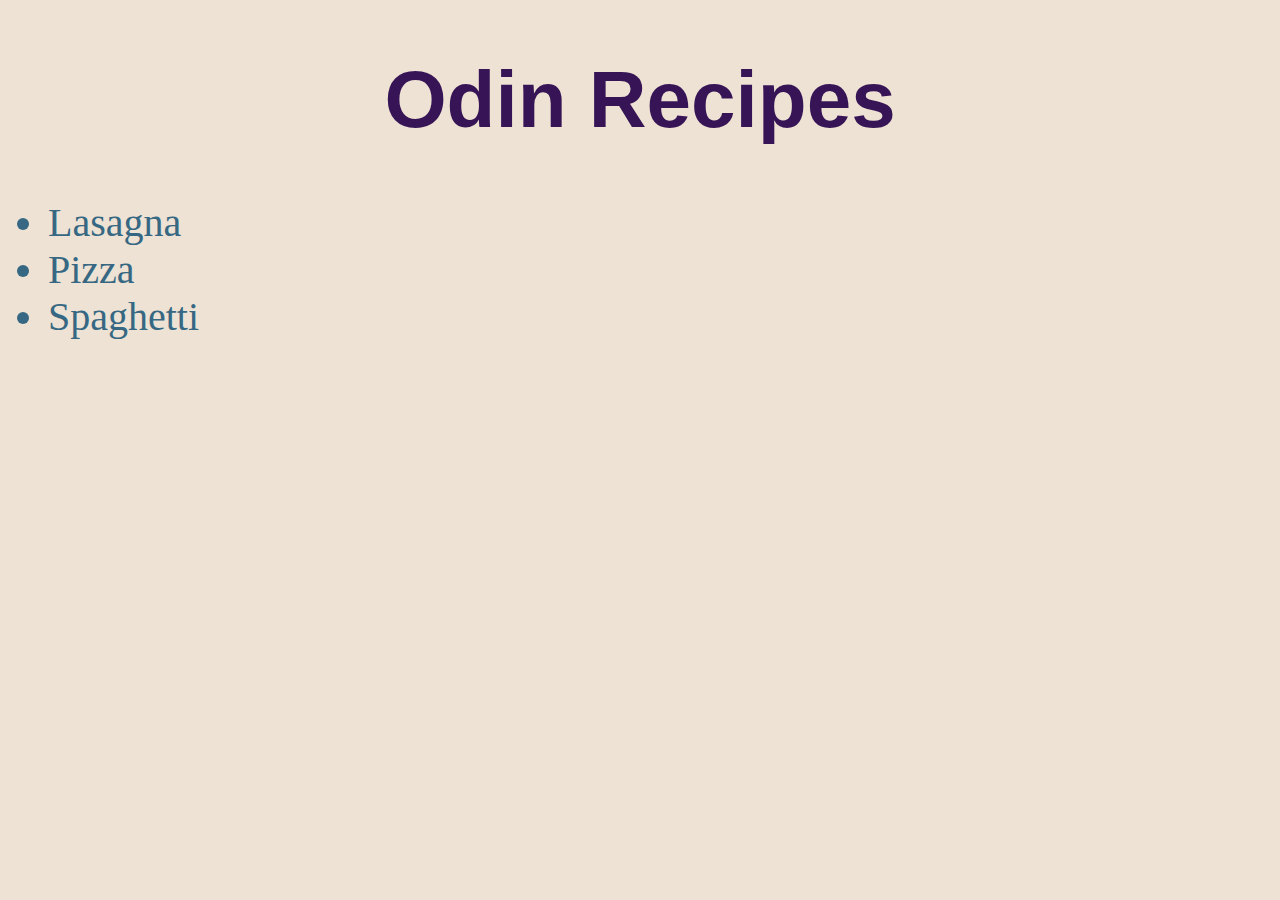
<file: index.html>
<!DOCTYPE html>
<html lang="en">
    <head>
        <meta charset="UTF-8">
        <title>Homepage</title>
        <link rel="stylesheet" href="style.css">
    </head>

    <body>
        <h1>Odin Recipes</h1>
        <ul class="recipes">
            <li><a class="recipes" href="recipes/lasagna.html">Lasagna</a></li> 
            <li><a class="recipes" href="recipes/pizza.html">Pizza</a></li>
            <li><a class="recipes" href="recipes/spaghetti.html">Spaghetti</a></li>
        </ul>
    </body>
</html>
</file>
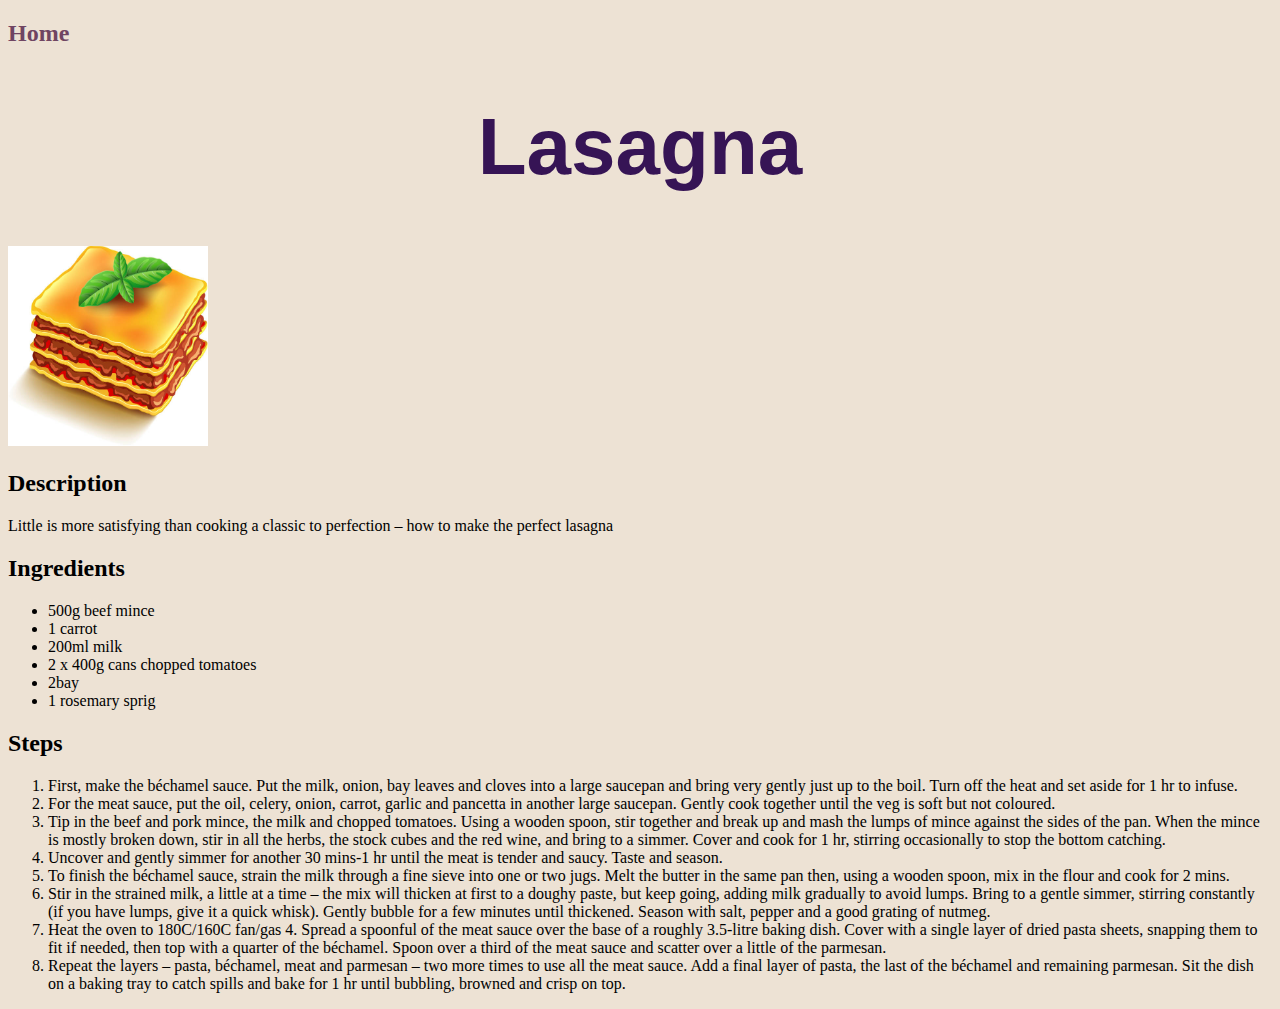
<file: recipes/lasagna.html>
<!DOCTYPE html>
<html lang="en">
    <head>
        <meta charset="UTF-8">
        <title>Lasagna</title>
        <link rel="stylesheet" href="../style.css">
    </head>

    <body>
        <h2><a class="home" href="../index.html">Home</a></h2>
        <h1>Lasagna</h1>
        <img src="../images/lasagna.jpeg" alt="lasagna" width="200" height="200">
        
        <h2>Description</h2>
        <p>Little is more satisfying than cooking a classic to perfection – how to make the perfect lasagna</p>

        <h2>Ingredients</h2>
        <ul>
            <li>500g beef mince</li>
            <li>1 carrot</li>
            <li>200ml milk</li>
            <li>2 x 400g cans chopped tomatoes</li>
            <li>2bay </li>
            <li>1 rosemary sprig</li>
        </ul>
        
        <h2>Steps</h2>
        <ol>
        <li>First, make the béchamel sauce. Put the milk, onion, bay leaves and cloves into a large saucepan and bring very gently just up to the boil. Turn off the heat and set aside for 1 hr to infuse.</li>
        <li>For the meat sauce, put the oil, celery, onion, carrot, garlic and pancetta in another large saucepan. Gently cook together until the veg is soft but not coloured.</li>
        <li>Tip in the beef and pork mince, the milk and chopped tomatoes. Using a wooden spoon, stir together and break up and mash the lumps of mince against the sides of the pan. When the mince is mostly broken down, stir in all the herbs, the stock cubes and the red wine, and bring to a simmer. Cover and cook for 1 hr, stirring occasionally to stop the bottom catching.</li>
        <li>Uncover and gently simmer for another 30 mins-1 hr until the meat is tender and saucy. Taste and season.</li>
        <li>To finish the béchamel sauce, strain the milk through a fine sieve into one or two jugs. Melt the butter in the same pan then, using a wooden spoon, mix in the flour and cook for 2 mins.</li>
        <li>Stir in the strained milk, a little at a time – the mix will thicken at first to a doughy paste, but keep going, adding milk gradually to avoid lumps. Bring to a gentle simmer, stirring constantly (if you have lumps, give it a quick whisk). Gently bubble for a few minutes until thickened. Season with salt, pepper and a good grating of nutmeg.</li>
        <li>Heat the oven to 180C/160C fan/gas 4. Spread a spoonful of the meat sauce over the base of a roughly 3.5-litre baking dish. Cover with a single layer of dried pasta sheets, snapping them to fit if needed, then top with a quarter of the béchamel. Spoon over a third of the meat sauce and scatter over a little of the parmesan.</li>
        <li>Repeat the layers – pasta, béchamel, meat and parmesan – two more times to use all the meat sauce. Add a final layer of pasta, the last of the béchamel and remaining parmesan. Sit the dish on a baking tray to catch spills and bake for 1 hr until bubbling, browned and crisp on top.</li>
        </ol>
    </body>
</html>
</file>
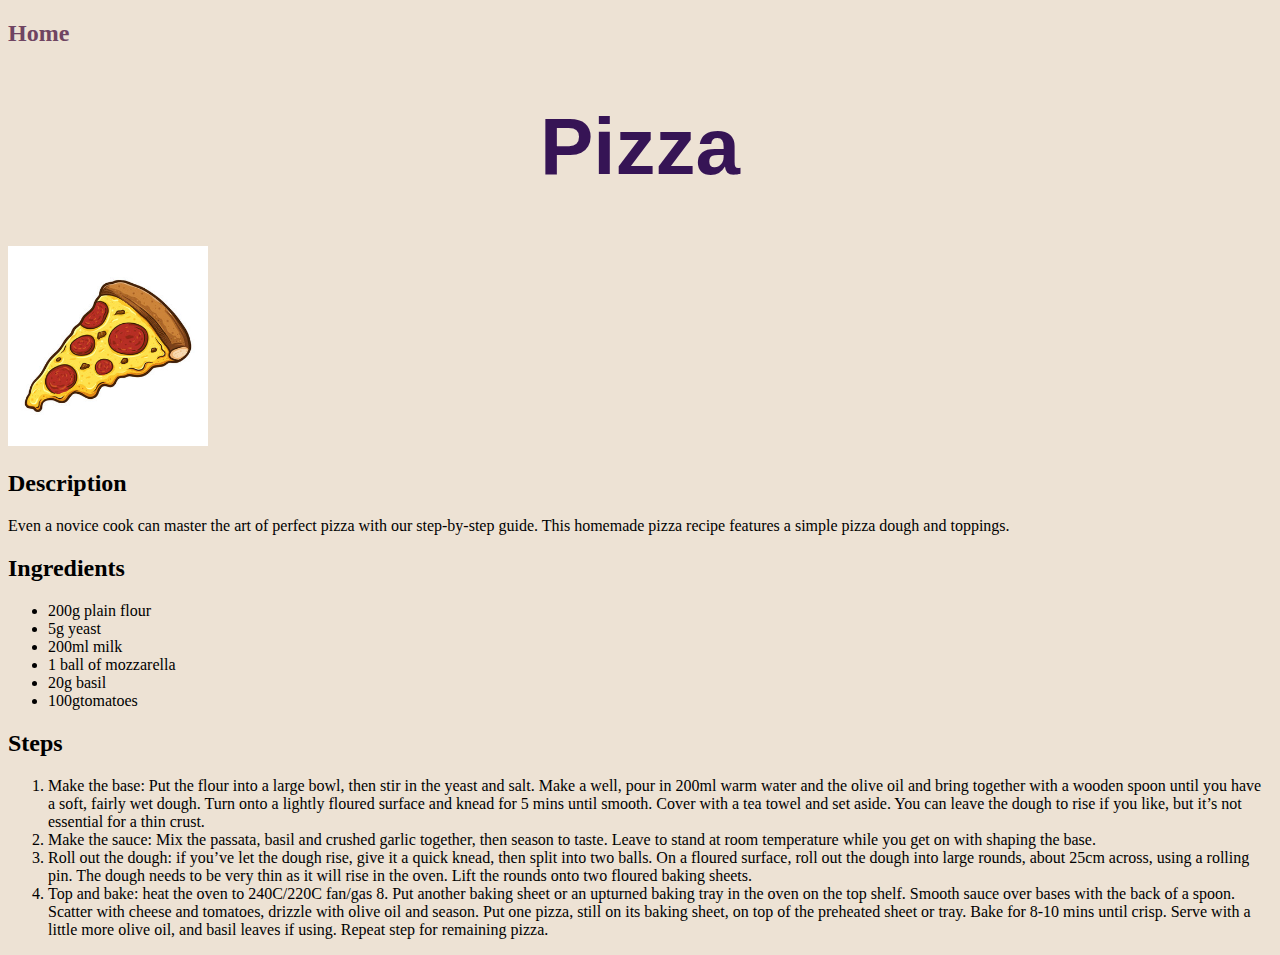
<file: recipes/pizza.html>
<!DOCTYPE html>
<html lang="en">
    <head>
        <meta charset="UTF-8">
        <title>Pizza</title>
        <link rel="stylesheet" href="../style.css">
    </head>

    <body>
        <h2><a class="home" href="../index.html">Home</a></h2>
        <h1>Pizza</h1>
        <img src="../images/pizza.jpeg" alt="lasagna" width="200" height="200">
        
        <h2>Description</h2>
        <p>Even a novice cook can master the art of perfect pizza with our step-by-step guide. This homemade pizza recipe features a simple pizza dough and toppings.</p>
        
        <h2>Ingredients</h2>
        <ul>
            <li>200g plain flour</li>
            <li>5g yeast</li>
            <li>200ml milk</li>
            <li>1 ball of mozzarella</li>
            <li>20g basil</li>
            <li>100gtomatoes</li>
        </ul>
        
        <h2>Steps</h2>
        <ol>
        <li>Make the base: Put the flour into a large bowl, then stir in the yeast and salt. Make a well, pour in 200ml warm water and the olive oil and bring together with a wooden spoon until you have a soft, fairly wet dough. Turn onto a lightly floured surface and knead for 5 mins until smooth. Cover with a tea towel and set aside. You can leave the dough to rise if you like, but it’s not essential for a thin crust.</li>
        <li>Make the sauce: Mix the passata, basil and crushed garlic together, then season to taste. Leave to stand at room temperature while you get on with shaping the base.</li>
        <li>Roll out the dough: if you’ve let the dough rise, give it a quick knead, then split into two balls. On a floured surface, roll out the dough into large rounds, about 25cm across, using a rolling pin. The dough needs to be very thin as it will rise in the oven. Lift the rounds onto two floured baking sheets.</li>
        <li>Top and bake: heat the oven to 240C/220C fan/gas 8. Put another baking sheet or an upturned baking tray in the oven on the top shelf. Smooth sauce over bases with the back of a spoon. Scatter with cheese and tomatoes, drizzle with olive oil and season. Put one pizza, still on its baking sheet, on top of the preheated sheet or tray. Bake for 8-10 mins until crisp. Serve with a little more olive oil, and basil leaves if using. Repeat step for remaining pizza.</li>        
        </ol>
    </body>
</html>
</file>
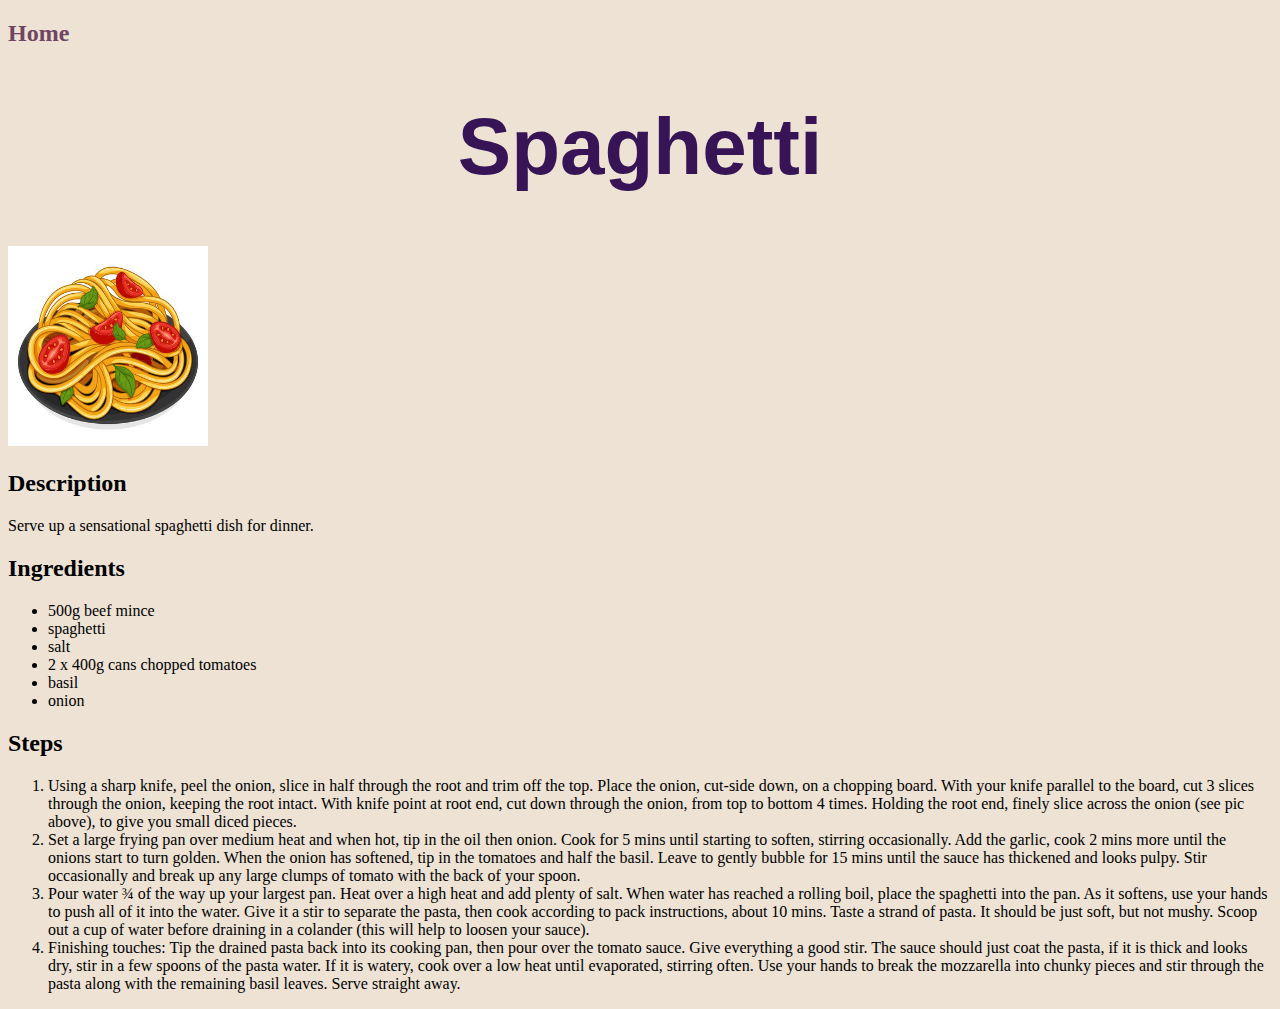
<file: recipes/spaghetti.html>
<!DOCTYPE html>
<html lang="en">
    <head>
        <meta charset="UTF-8">
        <title>Spaghetti</title>
        <link rel="stylesheet" href="../style.css">
    </head>

    <body>
        <h2><a class="home" href="../index.html">Home</a></h2>
        <h1>Spaghetti</h1>
        <img src="../images/spaghetti.jpeg" alt="lasagna" width="200" height="200">
        
        <h2>Description</h2>
        <p>Serve up a sensational spaghetti dish for dinner.</p>

        <h2>Ingredients</h2>
        <ul>
            <li>500g beef mince</li>
            <li>spaghetti</li>
            <li>salt</li>
            <li>2 x 400g cans chopped tomatoes</li>
            <li>basil</li>
            <li>onion</li>
        </ul>
        
        <h2>Steps</h2>
        <ol>
        <li>Using a sharp knife, peel the onion, slice in half through the root and trim off the top. Place the onion, cut-side down, on a chopping board. With your knife parallel to the board, cut 3 slices through the onion, keeping the root intact. With knife point at root end, cut down through the onion, from top to bottom 4 times. Holding the root end, finely slice across the onion (see pic above), to give you small diced pieces.</li>
        <li>Set a large frying pan over medium heat and when hot, tip in the oil then onion. Cook for 5 mins until starting to soften, stirring occasionally. Add the garlic, cook 2 mins more until the onions start to turn golden. When the onion has softened, tip in the tomatoes and half the basil. Leave to gently bubble for 15 mins until the sauce has thickened and looks pulpy. Stir occasionally and break up any large clumps of tomato with the back of your spoon.</li>
        <li>Pour water ¾ of the way up your largest pan. Heat over a high heat and add plenty of salt. When water has reached a rolling boil, place the spaghetti into the pan. As it softens, use your hands to push all of it into the water. Give it a stir to separate the pasta, then cook according to pack instructions, about 10 mins. Taste a strand of pasta. It should be just soft, but not mushy. Scoop out a cup of water before draining in a colander (this will help to loosen your sauce).</li>
        <li>Finishing touches: Tip the drained pasta back into its cooking pan, then pour over the tomato sauce. Give everything a good stir. The sauce should just coat the pasta, if it is thick and looks dry, stir in a few spoons of the pasta water. If it is watery, cook over a low heat until evaporated, stirring often. Use your hands to break the mozzarella into chunky pieces and stir through the pasta along with the remaining basil leaves. Serve straight away.</li>
    </ol>
    </body>
</html>
</file>
<file: style.css>
body {
    background-color: rgb(237, 226, 212);
}
    
h1 {
    text-align: center;
    color: rgb(54, 20, 85);
    font-family: 'Lucida Sans', 'Lucida Sans Regular', 'Lucida Grande', 'Lucida Sans Unicode', Geneva, Verdana, sans-serif;
    font-size: 80px;
}

.home {
    text-decoration: none;
    color: rgb(112, 69, 98);
}

.recipes {
    font-size: 40px;
    color: rgb(55, 104, 131);
    text-decoration: none;
}
</file>
